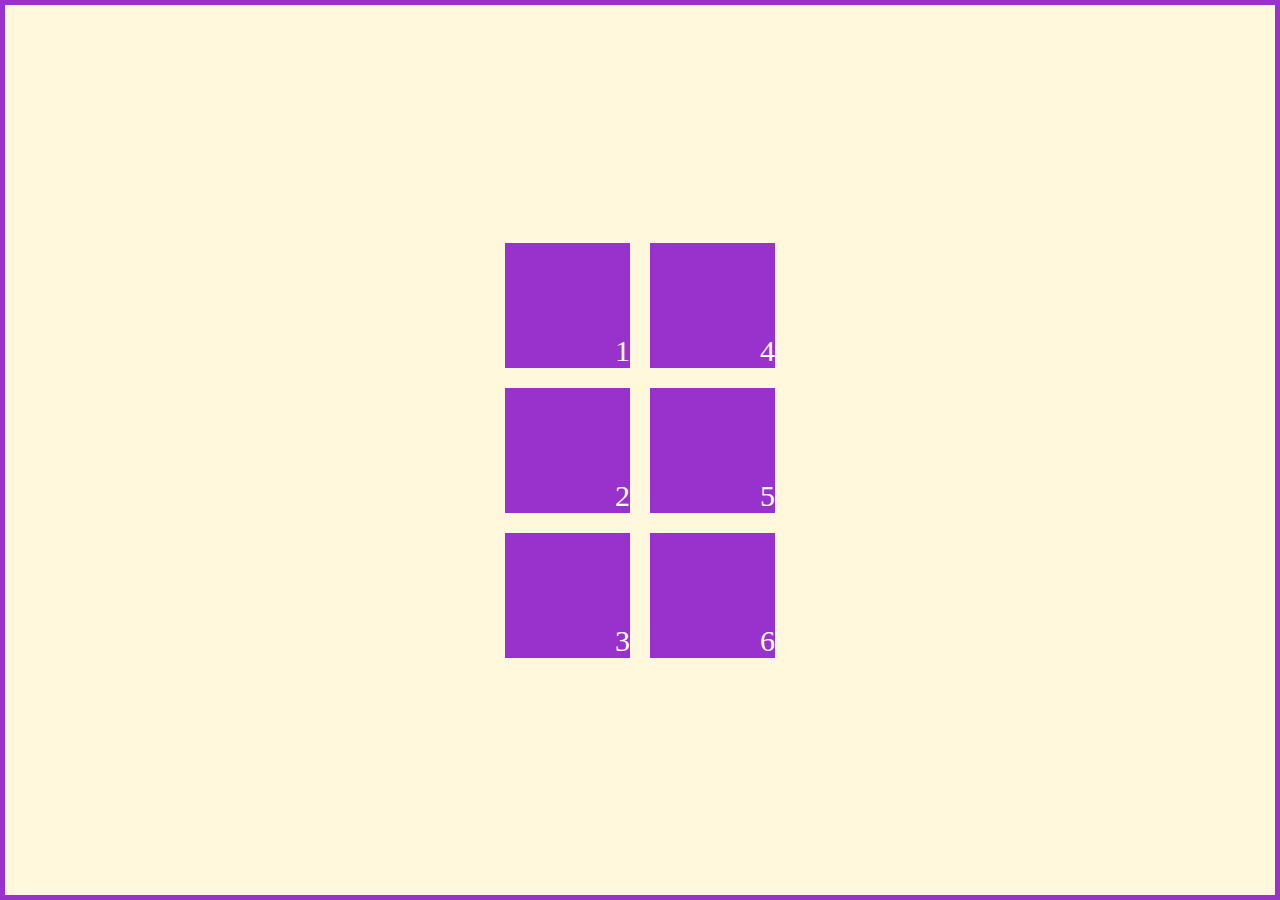
<file: index.html>
<!DOCTYPE html>
<html lang="en">
<head>
    <meta charset="UTF-8">
    <meta http-equiv="X-UA-Compatible" content="IE=edge">
    <meta name="viewport" content="width=device-width, initial-scale=1.0">
    <link rel="stylesheet" href="./css/style.css">
    <title>CSS GRID</title>
</head>
<body>
    <div>1</div>
    <div>2</div>
    <div>3</div>
    <div>4</div>
    <div>5</div>
    <div>6</div>
</body>
</html>
</file>
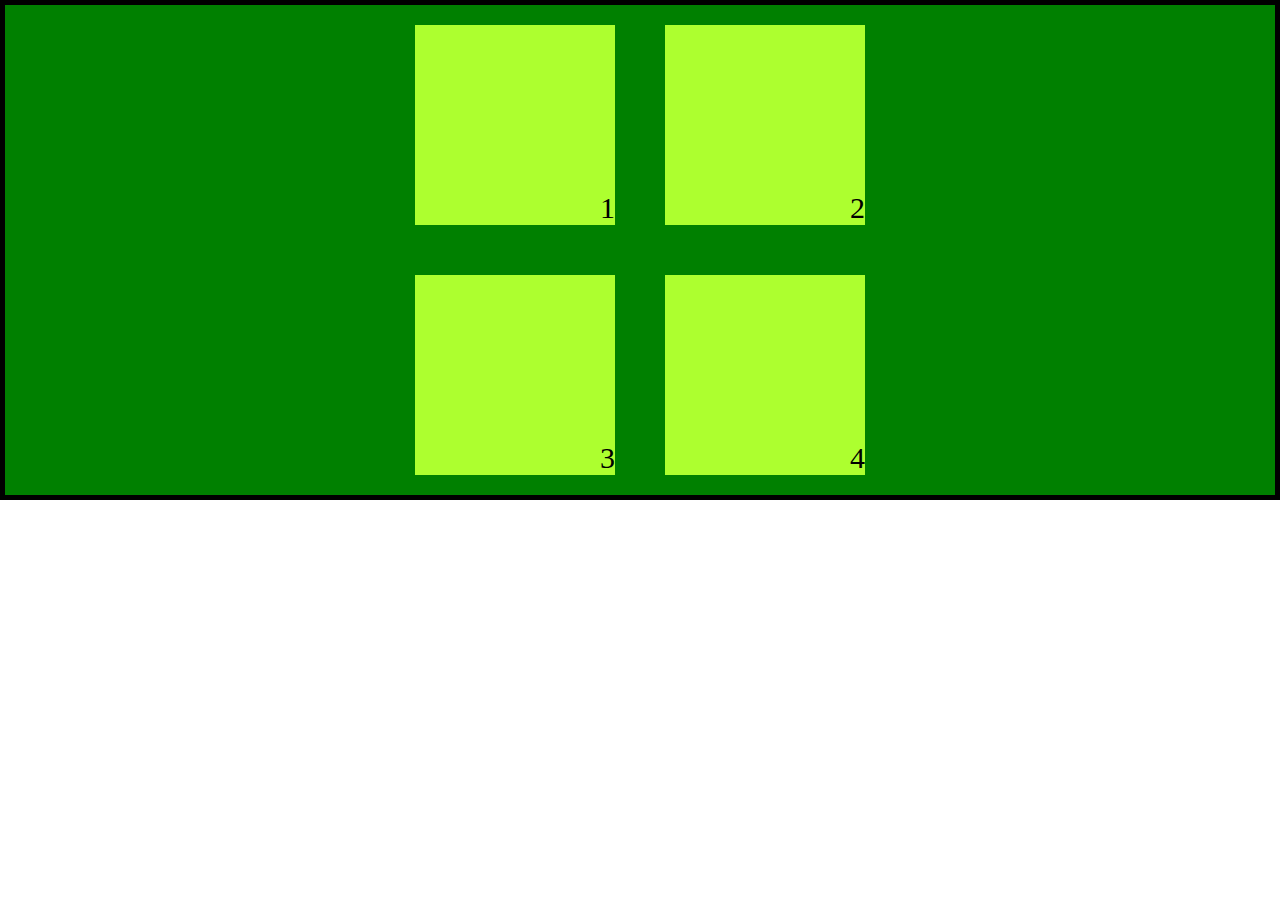
<file: distribution.html>
<!DOCTYPE html>
<html lang="en">
<head>
    <meta charset="UTF-8">
    <meta http-equiv="X-UA-Compatible" content="IE=edge">
    <meta name="viewport" content="width=device-width, initial-scale=1.0">
    <link rel="stylesheet" href="./css/distribution.css">
    <title>Distribution properties</title>
</head>
<body>
    <div class="container">
        <div class="item">1</div>
        <div class="item">2</div>
        <div class="item">3</div>
        <div class="item">4</div>
    </div>
</body>
</html>
</file>
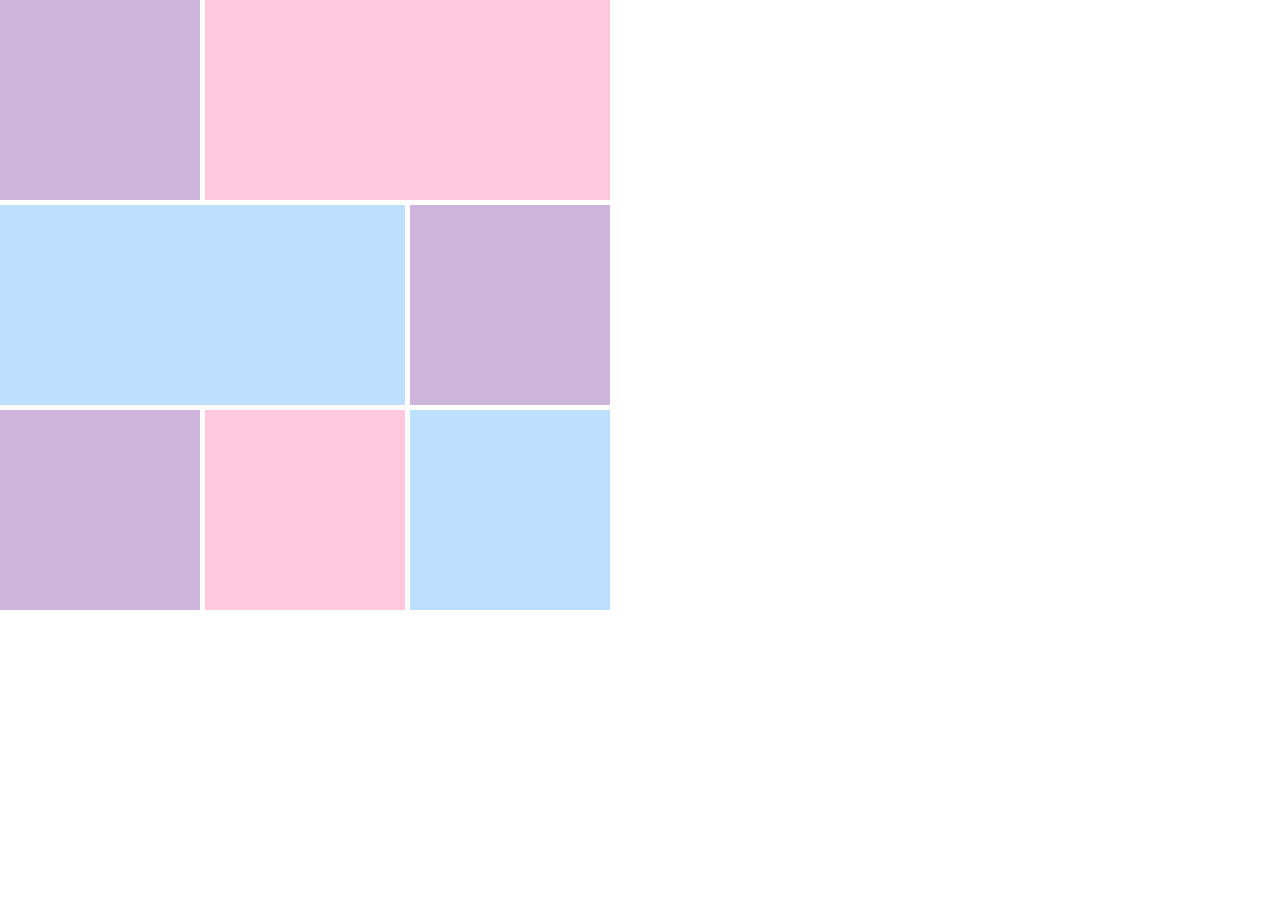
<file: grid-area.html>
<!DOCTYPE html>
<html lang="en">
<head>
    <meta charset="UTF-8">
    <meta http-equiv="X-UA-Compatible" content="IE=edge">
    <meta name="viewport" content="width=device-width, initial-scale=1.0">
    <link rel="stylesheet" href="./css/grid-areas.css">
    <title>Grid Areas</title>
</head>
<body>
    <div class="container">
        <div class="item item-1"></div>
        <div class="item item-2"></div>
        <div class="item item-3"></div>
        <div class="item item-4"></div>
        <div class="item item-5"></div>
        <div class="item item-6"></div>
        <div class="item item-7"></div>
    </div>
</body>
</html>
</file>
<file: css/style.css>
* {
    box-sizing: border-box;
    margin: 0;
    padding: 0;
}

html {
    font-size: 62.5%;
}

body {
    background-color: cornsilk;
    display: grid;
    /* grid-template-columns: repeat(2, 1fr);
    grid-auto-rows: 150px; */
    grid-auto-columns: 125px;
    grid-template-rows: repeat(3, 125px);
    gap: 20px;
    width: 100vw;
    height: 100vh;
    justify-content: center;
    align-content: center;
    padding: 5px;
    grid-auto-flow: column;
    border: 5px solid darkorchid;
}

div {
    display: flex;
    background-color: darkorchid;
    color: white;
    font-size: 3rem;
    justify-content: flex-end;
    align-items: flex-end;
}
</file>
<file: css/distribution.css>
* {
    box-sizing: border-box;
    margin: 0;
    padding: 0;
}

html {
    font-size: 62.5%;
}

.container {
    background-color:  green;
    display: grid;
    grid-template-columns: 200px 200px;
    grid-template-rows: 200px 200px;
    gap: 50px;
    height: 500px;
    border: 5px solid black;
    place-content: center;

}

.container .item {
    font-size: 3rem;
    background-color: greenyellow;
    display: grid;
    place-content: end;
}
</file>
<file: css/grid-areas.css>
* {
    box-sizing: border-box;
    margin: 0;
    padding: 0;
}

html {
    font-size: 62.5%;
}

.container {
    display: grid;
    grid-template-columns: repeat(3, 200px);
    grid-template-rows: repeat(3, 200px);
    gap: 5px;
}

.item-1, .item-4, .item-5 {
    background-color: #cdb4db;
}

.item-2, .item-6 {
    background-color: #ffc8dd;
}

.item-3, .item-7 {
    background-color: #bde0fe;
}

.item-2 {
    grid-column: 2 / 4;
}

.item-3 {
    grid-column: 1 / 3;
}
</file>
